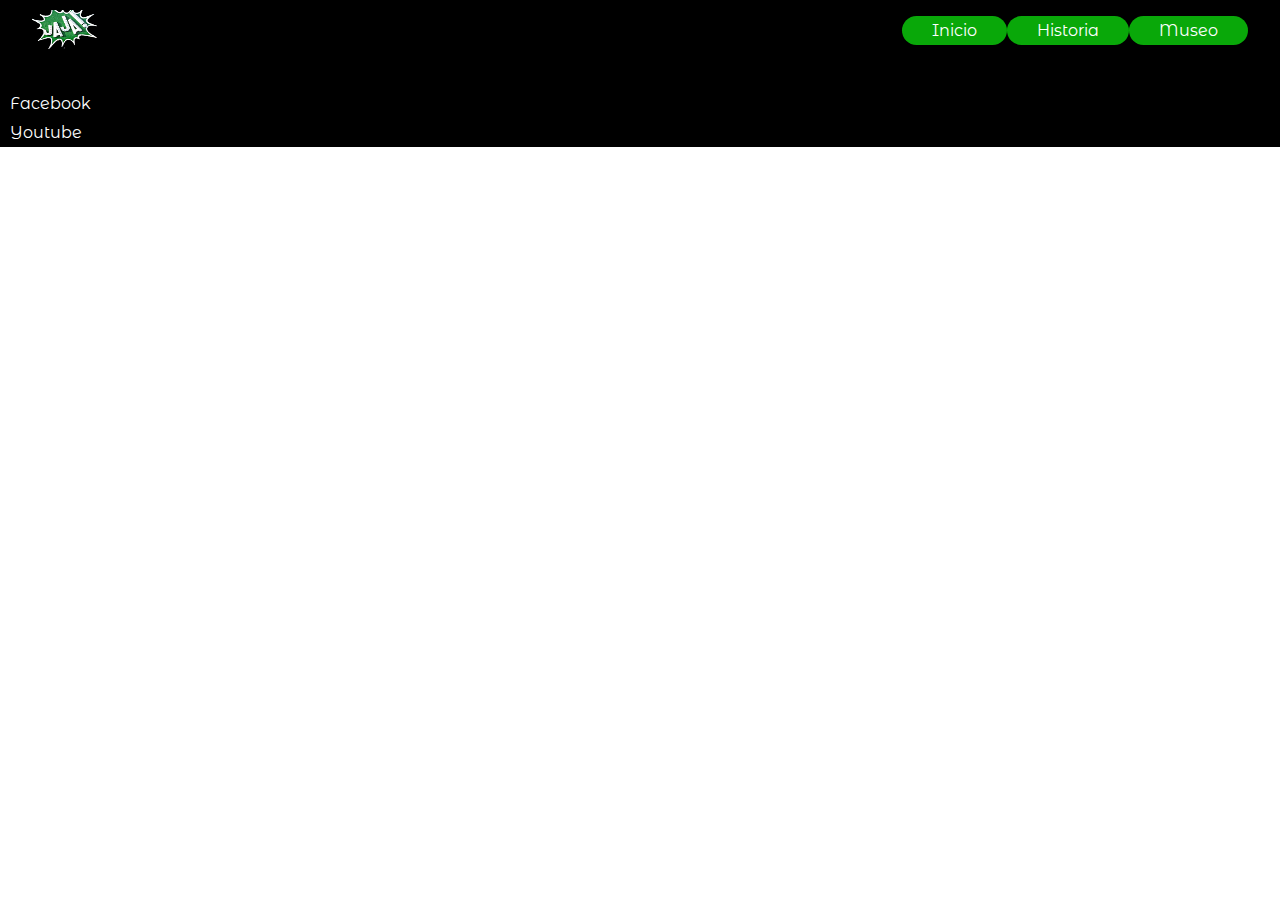
<file: angelespiratas.html>
<!DOCTYPE html> <!--version de html del documento--><!--COMENTARIO DE HTML-->
<html lang="en"> <!--ETIQUETA DE APERTURA-->
<head> <!--CONFIGURAR NUESTRO DOCUMENTO, no visibles para el usuario comun-->
    <meta charset="UTF-8">
    <meta http-equiv="X-UA-Compatible" content="IE=edge">
    <meta name="viewport" content="width=device-width, initial-scale=1.0">
    <title>Murga Angeles Piratas</title>
    <link rel="stylesheet" href="css/estilos.css">
    <link rel="preconnect" href="https://fonts.googleapis.com">
    <link rel="preconnect" href="https://fonts.gstatic.com" crossorigin>
    <link href="https://fonts.googleapis.com/css2?family=Montserrat+Alternates:ital,wght@0,300;0,400;0,600;1,300;1,600&display=swap" rel="stylesheet">
    <link rel="preconnect" href="https://fonts.googleapis.com">
    <link rel="preconnect" href="https://fonts.gstatic.com" crossorigin>
    <link href="https://fonts.googleapis.com/css2?family=Josefin+Sans:ital,wght@1,500&display=swap" rel="stylesheet">

</head>

<body> 
    <header class="cabecera">
        <div class="contenedor">
            <div>
                <a class="logotipo">
                    <img class="logotipoimagen" src="imagenes/PicsArt_09-20-09.47.41.png" alt="">
                    <h1>Murga Ángeles Piratas</h1>
                </a>
                
            </div>
            <div>
                <nav class="navegacion">
                    
                    <ul class="navegacion___lista">
                        
                        <li><a class="navegacion__enlace" href="index.html">Inicio</a></li>
                        <li><a class="navegacion__enlace" href="angelespiratas.html">Historia</a></li>
                        <li><a class="navegacion__enlace" href="museo.html">Museo</a></li>
        
                    </ul>
                </nav>
            </div>
    
        </div>


    </header>
</body>

<footer>
    <h2 class="piepagina">Nuestras Redes Sociales</h2>
    <ul>
        <li><a class="redes" href="https://web.facebook.com/murga.angelespiratas" target="blank" >Facebook</a>
        </li>
        <li><a class="redes" href="https://www.youtube.com/channel/UCM03unYHHOairsKoYINTD5A" target="blank" >Youtube</a></li>
    
    </ul>

</footer>
</html> <!--Etiqueta de Cierre-->
</file>
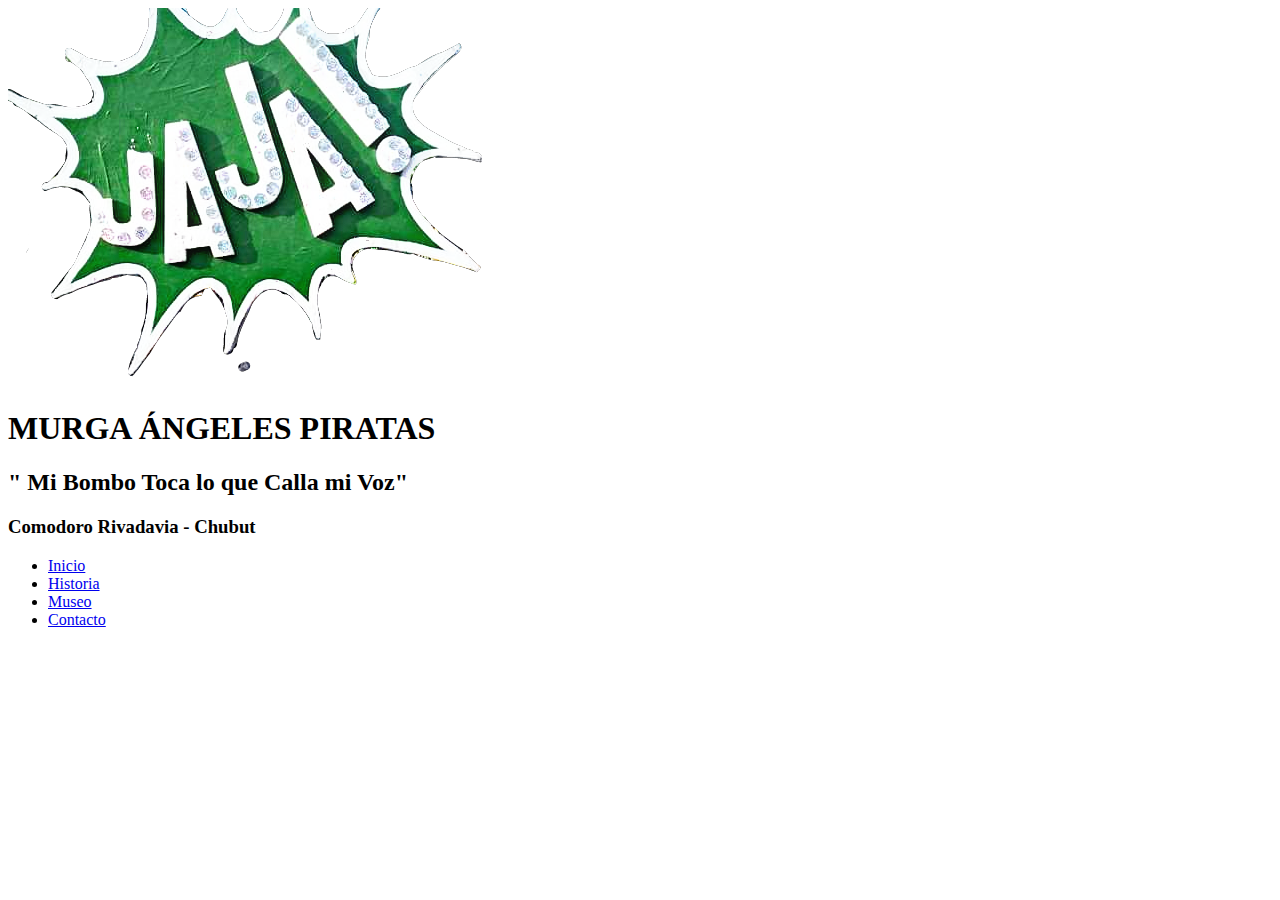
<file: contacto.html>
<!DOCTYPE html>
<html lang="en">
<head>
    <meta charset="UTF-8">
    <meta http-equiv="X-UA-Compatible" content="IE=edge">
    <meta name="viewport" content="width=device-width, initial-scale=1.0">
    <title>Murga Ángeles Piratas</title>
</head>

<body>
    
    <header>
    
        <img src="Imagenes/PicsArt_09-20-09.47.41.png" alt="">
        <h1>MURGA ÁNGELES PIRATAS</h1>
        <h2>" Mi Bombo Toca lo que Calla mi Voz"</h2>
        <h3> Comodoro Rivadavia - Chubut</h3>

        <nav>
            <ul>
                <li><a href="index.html">Inicio</a></li>
                <li><a href="angelespiratas.html">Historia</a></li>
                <li><a href="museo.html">Museo</a></li>
                <li><a href="contacto.html">Contacto</a></li>
            </ul>
        </nav>
        
    </header>

</body>
</html>
</file>
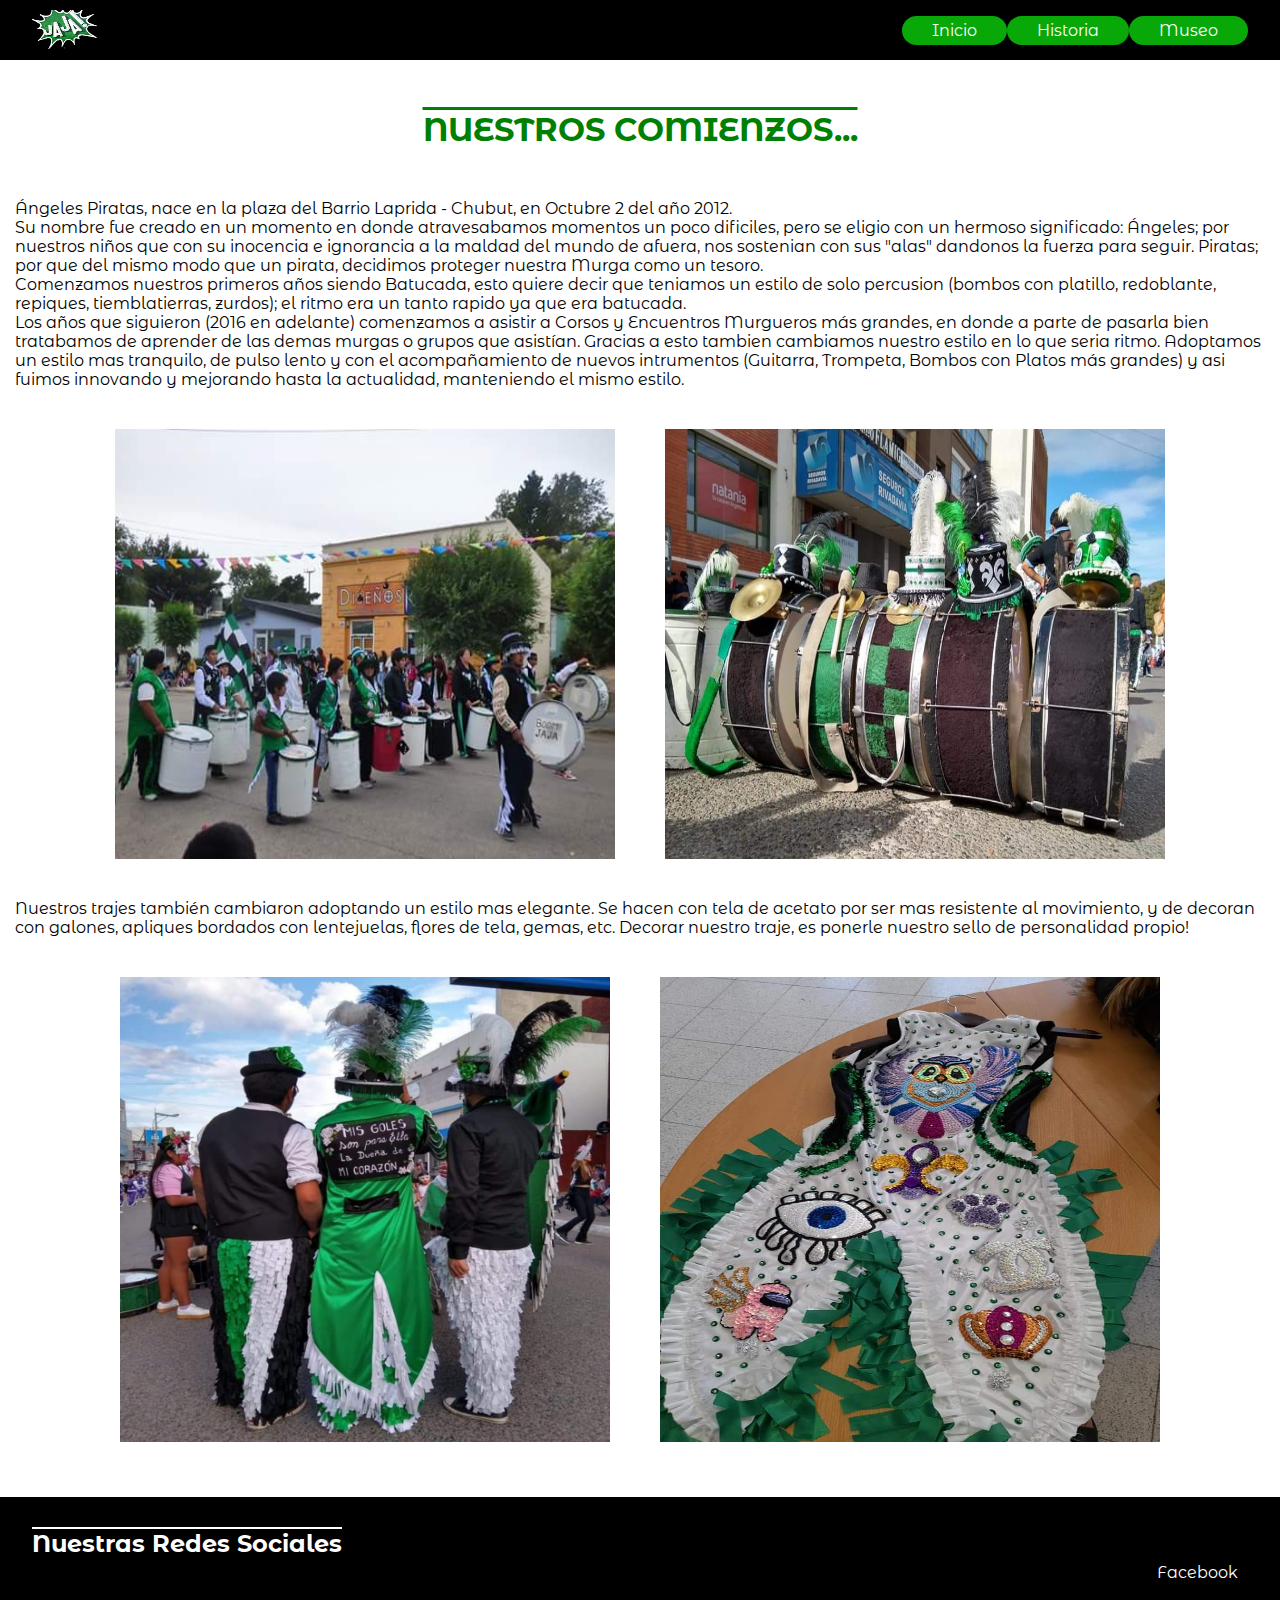
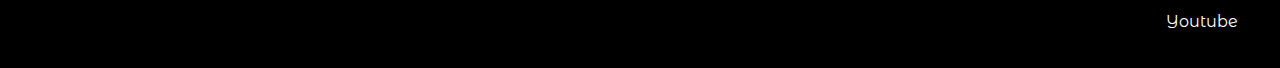
<file: historiapirata.html>
<!DOCTYPE html> <!--version de html del documento--><!--COMENTARIO DE HTML-->
<html lang="en"> <!--ETIQUETA DE APERTURA-->
<head> <!--CONFIGURAR NUESTRO DOCUMENTO, no visibles para el usuario comun-->
    <meta charset="UTF-8">
    <meta http-equiv="X-UA-Compatible" content="IE=edge">
    <meta name="viewport" content="width=device-width, initial-scale=1.0">
    <title>Murga Angeles Piratas</title>
    <link rel="stylesheet" href="css/estilos.css">
    <link rel="preconnect" href="https://fonts.googleapis.com">
    <link rel="preconnect" href="https://fonts.gstatic.com" crossorigin>
    <link href="https://fonts.googleapis.com/css2?family=Montserrat+Alternates:ital,wght@0,300;0,400;0,600;1,300;1,600&display=swap" rel="stylesheet">
    <link rel="preconnect" href="https://fonts.googleapis.com">
    <link rel="preconnect" href="https://fonts.gstatic.com" crossorigin>
    <link href="https://fonts.googleapis.com/css2?family=Josefin+Sans:ital,wght@1,500&display=swap" rel="stylesheet">

</head>

<body> 
    <header class="cabecera">
        <div class="contenedor">
            <div>
                <a class="logotipo">
                    <img class="logotipoimagen" src="imagenes/PicsArt_09-20-09.47.41.png" alt="Logo de mi proyecto"> 
                </a>
            </div>
            <div>
                <nav class="navegacion">
                    <ul class="navegacion___lista">
                        <li><a class="navegacion__enlace" href="index.html">Inicio</a></li>
                        <li><a class="navegacion__enlace" href="historiapirata.html">Historia</a></li>
                        <li><a class="navegacion__enlace" href="museo.html">Museo</a></li>
                    </ul>
                </nav>
            </div>
        </div>
    </header>

    <main>
        <h1 class="titulohistoria">NUESTROS COMIENZOS...</h1>

        <div class="parrafos">
            <p>
                Ángeles Piratas, nace en la plaza del Barrio Laprida - Chubut, en Octubre 2 del año 2012.
            <p>
            <p>Su nombre fue creado en un momento en donde atravesabamos momentos un poco dificiles, pero se eligio con un hermoso 
                significado:
                Ángeles; por nuestros niños que con su inocencia e ignorancia a la maldad del mundo de afuera, nos sostenian con 
                sus "alas" dandonos la fuerza para seguir.
                Piratas; por que del mismo modo que un pirata, decidimos proteger nuestra Murga como un tesoro.
            </p>
            <p>
                Comenzamos nuestros primeros años siendo Batucada, esto quiere decir que teniamos un estilo de solo percusion 
                (bombos con platillo, redoblante, repiques, tiemblatierras, zurdos); el ritmo era un tanto rapido ya que era 
                batucada.
            </p>

            <!--imagen batucada-->
            
            <p>
                Los años que siguieron (2016 en adelante) comenzamos a asistir a Corsos y Encuentros Murgueros más grandes, en donde 
                a parte de pasarla bien tratabamos de aprender de las demas murgas o grupos que asistían.
                Gracias a esto tambien cambiamos nuestro estilo en lo que seria ritmo. Adoptamos un estilo mas tranquilo, de pulso lento 
                y con el acompañamiento de nuevos intrumentos (Guitarra, Trompeta, Bombos con Platos más grandes) y asi fuimos innovando y 
                mejorando hasta la actualidad, manteniendo el mismo estilo.
            </p>
            <div class="imagenpercu">
                <img src="./imagenes/FB_IMG_1638328315615.jpg" alt="Perecusion en viejos tiempos" width="500px" height="430px"> 
                <img src="./imagenes/Screenshot_20211201-004104.png" alt="Perecusion Actual" width="500px" height="430px">   
            </div>
            <p>
                Nuestros trajes también cambiaron adoptando un estilo mas elegante. Se hacen con tela de acetato por ser mas resistente al movimiento, 
                y de decoran con galones, apliques bordados con lentejuelas, flores de tela, gemas, etc. Decorar nuestro traje, es ponerle 
                nuestro sello de personalidad propio!
            </p>
            <!--Imagen actual-->
            <div class="imagentraje">
                <img src="./imagenes/Screenshot_20211201-004018.png" alt="Trajes de Hombres" width="490px" height="465px">
                <img src="./imagenes/FB_IMG_1638329681947.jpg" alt="Leva de Mujer" width="500px" height="465px">
            </div>
            

        </div>
    </main>

    <footer class="footer">
        <h2 class="footer__titulo">Nuestras Redes Sociales</h2>
        <ul class="footer__lista">
            <li><a class="redes" href="https://web.facebook.com/murga.angelespiratas" target="blank" >Facebook</a>
            </li>
            <li><a class="redes" href="https://www.youtube.com/channel/UCM03unYHHOairsKoYINTD5A" target="blank" >Youtube</a></li>
        </ul>
    
    </footer>
</body>


</html> <!--Etiqueta de Cierre-->
</file>
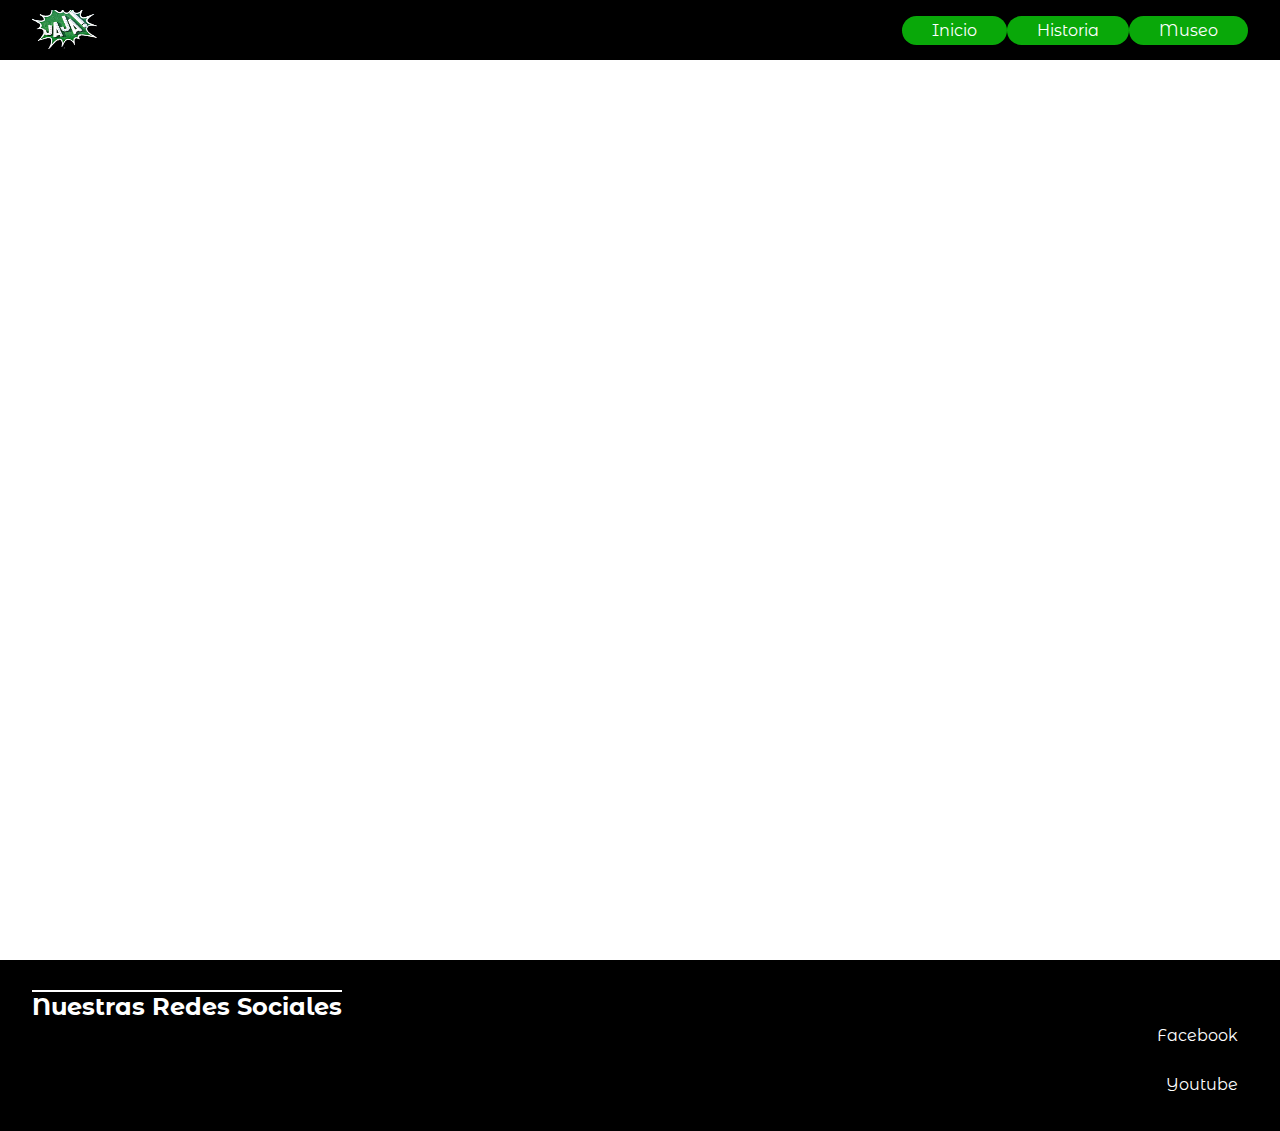
<file: museo.html>
<!DOCTYPE html>
<html>
    
    <head>
        <meta charset="UTF-8">
        <meta http-equiv="X-UA-Compatible" content="IE=edge">
        <meta name="viewport" content="width=device-width, initial-scale=1.0">
        <title>Murga Ángeles Piratas</title>
        <link rel="stylesheet" href="css/estilos.css">
        <link rel="preconnect" href="https://fonts.googleapis.com">
        <link rel="preconnect" href="https://fonts.gstatic.com" crossorigin>
        <link href="https://fonts.googleapis.com/css2?family=Montserrat+Alternates:ital,wght@0,300;0,400;0,600;1,300;1,600&display=swap" rel="stylesheet">
        <link rel="preconnect" href="https://fonts.googleapis.com">
        <link rel="preconnect" href="https://fonts.gstatic.com" crossorigin>
        <link href="https://fonts.googleapis.com/css2?family=Josefin+Sans:ital,wght@1,500&display=swap" rel="stylesheet">
    
    </head>
    
    <body>
        <header class="cabecera">
            <div class="contenedor">
                <div>
                    <a class="logotipo">
                        <img class="logotipoimagen" src="imagenes/PicsArt_09-20-09.47.41.png" alt="Logo de mi proyecto"> 
                    </a>
                </div>
                <div>
                    <nav class="navegacion">
                        <ul class="navegacion___lista">
                            <li><a class="navegacion__enlace" href="index.html">Inicio</a></li>
                            <li><a class="navegacion__enlace" href="historiapirata.html">Historia</a></li>
                            <li><a class="navegacion__enlace" href="museo.html">Museo</a></li>
                        </ul>
                    </nav>
                </div>
            </div>
        </header>
        <main>
            <section>
                
            </section>
        </main>

        <footer class="footer">
            <h2 class="footer__titulo">Nuestras Redes Sociales</h2>
            <ul class="footer__lista">
                <li><a class="redes" href="https://web.facebook.com/murga.angelespiratas" target="blank" >Facebook</a>
                </li>
                <li><a class="redes" href="https://www.youtube.com/channel/UCM03unYHHOairsKoYINTD5A" target="blank" >Youtube</a></li>
            </ul>
        
        </footer>

    </body>
    
    
</html>
</file>
<file: css/estilos.css>
* {
    font-family: 'Montserrat Alternates', sans-serif;
    padding: 0;
    margin: 0;
    box-sizing: border-box;
}

body { 
    /* background-color: white; */
}

ul{
    list-style: none;
}

header, footer {
    background-color: black;
}

main {
    min-height: 100vh;
}


.cabecera {
    padding-top: 10px;
    padding-bottom: 10px;
}

.contenedor{
    max-width: 95%;
    margin: 0 auto;
    display: flex;
    justify-content: space-between;
    align-items: center;
}

.logotipo{
    font-size: 15px;
    display: flex;
    justify-content: space-between;
    align-items: center;
}

.logotipoimagen{
    width: 65px;
    height: 40px;
}

.navegacion___lista{
    display: flex;
    justify-content:space-between;
    align-items: center;
    font-family: 'Montserrat Alternates', sans-serif;
    
}

.navegacion__enlace{
    background-color: rgb(9, 168, 9);
    text-align: center;
    text-decoration: none;
    padding: 5px 30px;
    border-radius: 20px;
    color: white;
}

.seccion1y2{
    min-height: 100vh;
    padding: 32px;
}

.seccion1__titulo {
    font-style: italic;
    margin-bottom: 32px;
    color: green;
    
}

.seccion1__subtitulo {
    margin-bottom: 32px;
}

.seccion1__parrafo {
    margin-bottom: 32px;
}

.seccion1__img {
    width: 350px;
    height: 250px;
}

.seccion1__flex {
    display: flex;
    flex-direction: row;
    flex-wrap: wrap;
    align-items: center;
    gap: 20px;
}

.seccion2 {
    background-image: url('../Imagenes/vector-DEC-2020-94_generated.jpg');
    background-repeat: no-repeat;
    background-size:cover;
    background-position:unset;
    background-attachment:fixed;
    min-height: 300px;
    width: 100%;
}

.seccion2__titulo {
    color: black;
    font-size: 50px;
    text-align: center;
    padding: 20px 0;
    text-shadow: white 5px 5px 5px;
    
}
.seccion__parrafo{
    color: rgb(55, 219, 55);
    text-align: center;
    padding: 5%;
    text-shadow: rgb(0, 0, 0) 0px 0px 10px;
    
}

.footer {
    padding: 32px;
}

.footer__titulo {
    color: white;
    text-decoration: overline;
}

.footer__lista {
    display: flex;
    flex-direction: column;
    justify-content: center;
    align-items: flex-end;
    gap: 20px;
}

.redes{
    text-decoration: none;
    background-color: black;
    color: white;
    padding: 5px 10px;
    border-radius: 20px;
    display: inline-block;
}

.titulohistoria{
    margin: 50px;
    text-align: center;
    color: green;
    text-decoration: overline;

}

.parrafos{
    margin: 15px;
}

.imagenpercu{
    display: flex;
    flex-direction: row;
    gap: 50px;
    padding-top: 40px;
    padding-bottom: 40px;
    justify-content: center;

}

.imagentraje{
    display: flex;
    flex-direction: row;
    gap: 50px;
    padding-top: 40px;
    padding-bottom: 40px;
    justify-content: center;
}

@media (max-width:768px) {
    /* Estilos para las vistas pequeñas movil y tablet */
    .cabecera {
        padding: 20px;
    }
    
    .cabecera .contenedor {
        flex-direction: column;
        gap: 20px;
    }

    .cabecera img {
        width: 80px;
        height: 80px;
    }

    .cabecera h1 {
        font-size: 20px;
    }

    .cabecera .navegacion__enlace {
        display: block;
    }

    .seccion1__img {
        width: 100%;
    }
}
</file>
